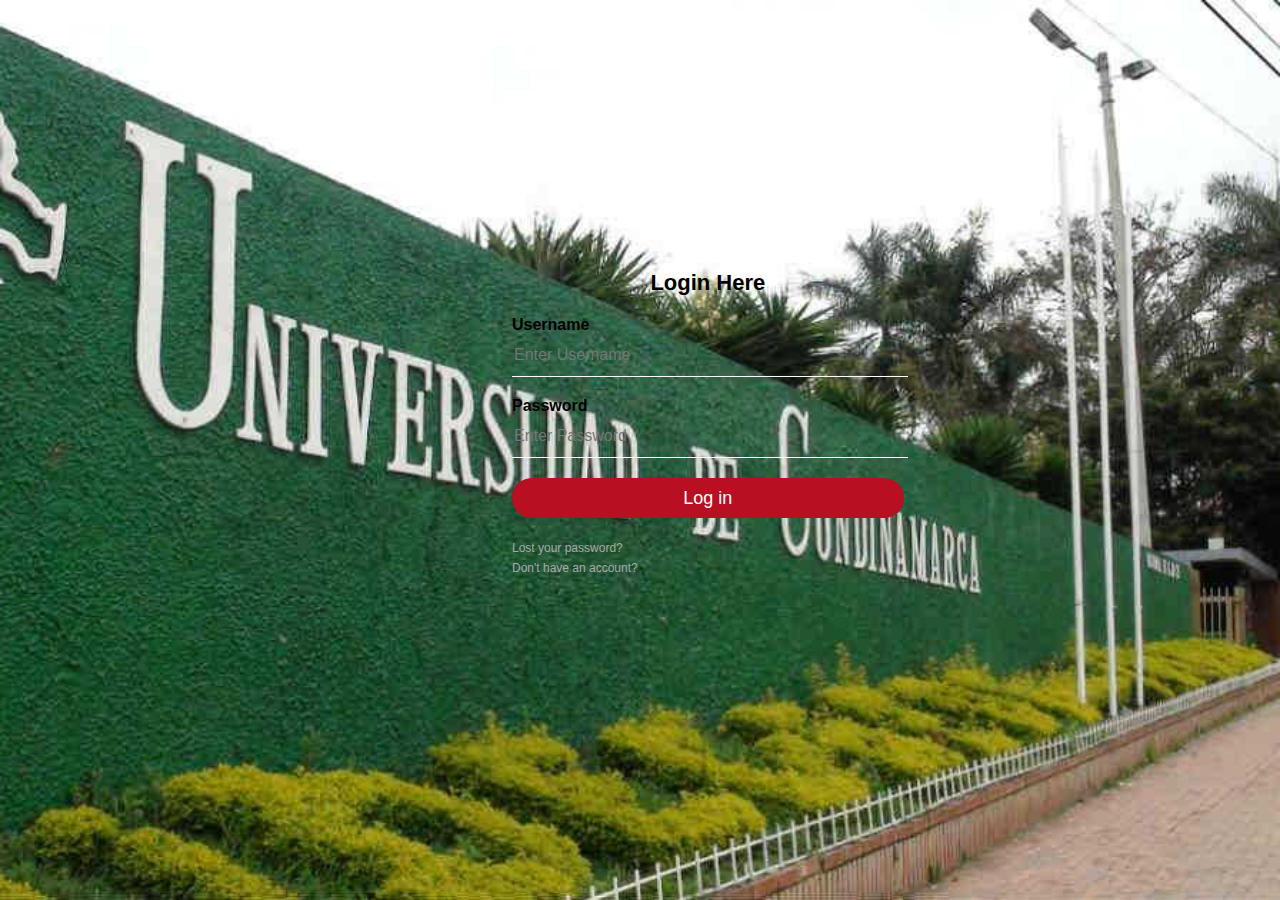
<file: login/index.html>
<!DOCTYPE html>
<html lang="en" dir="ltr">
  <head>
    <meta charset="utf-8">
    <title>Form Login | Fazt</title>
    <link rel="stylesheet" href="css/login.css">
  </head>
  <body>
    <div class="login-box">
    <!--  <img class="avatar" src="img/0.png" alt="Logo de Fazt">-->
      <h1>Login Here</h1>
      <form >
        <!--Username-->
        <label for="username">Username</label>
        <input type="text" placeholder="Enter Username">
        <!--password-->
        <label for="password">Password</label>
        <input type="password" placeholder="Enter Password">

        <input type="submit" value="Log in">
        <a href="#">Lost your password?</a><br>
        <a href="#">Don't have an account?</a>
      </form>

    </div>
  </body>
</html>
</file>
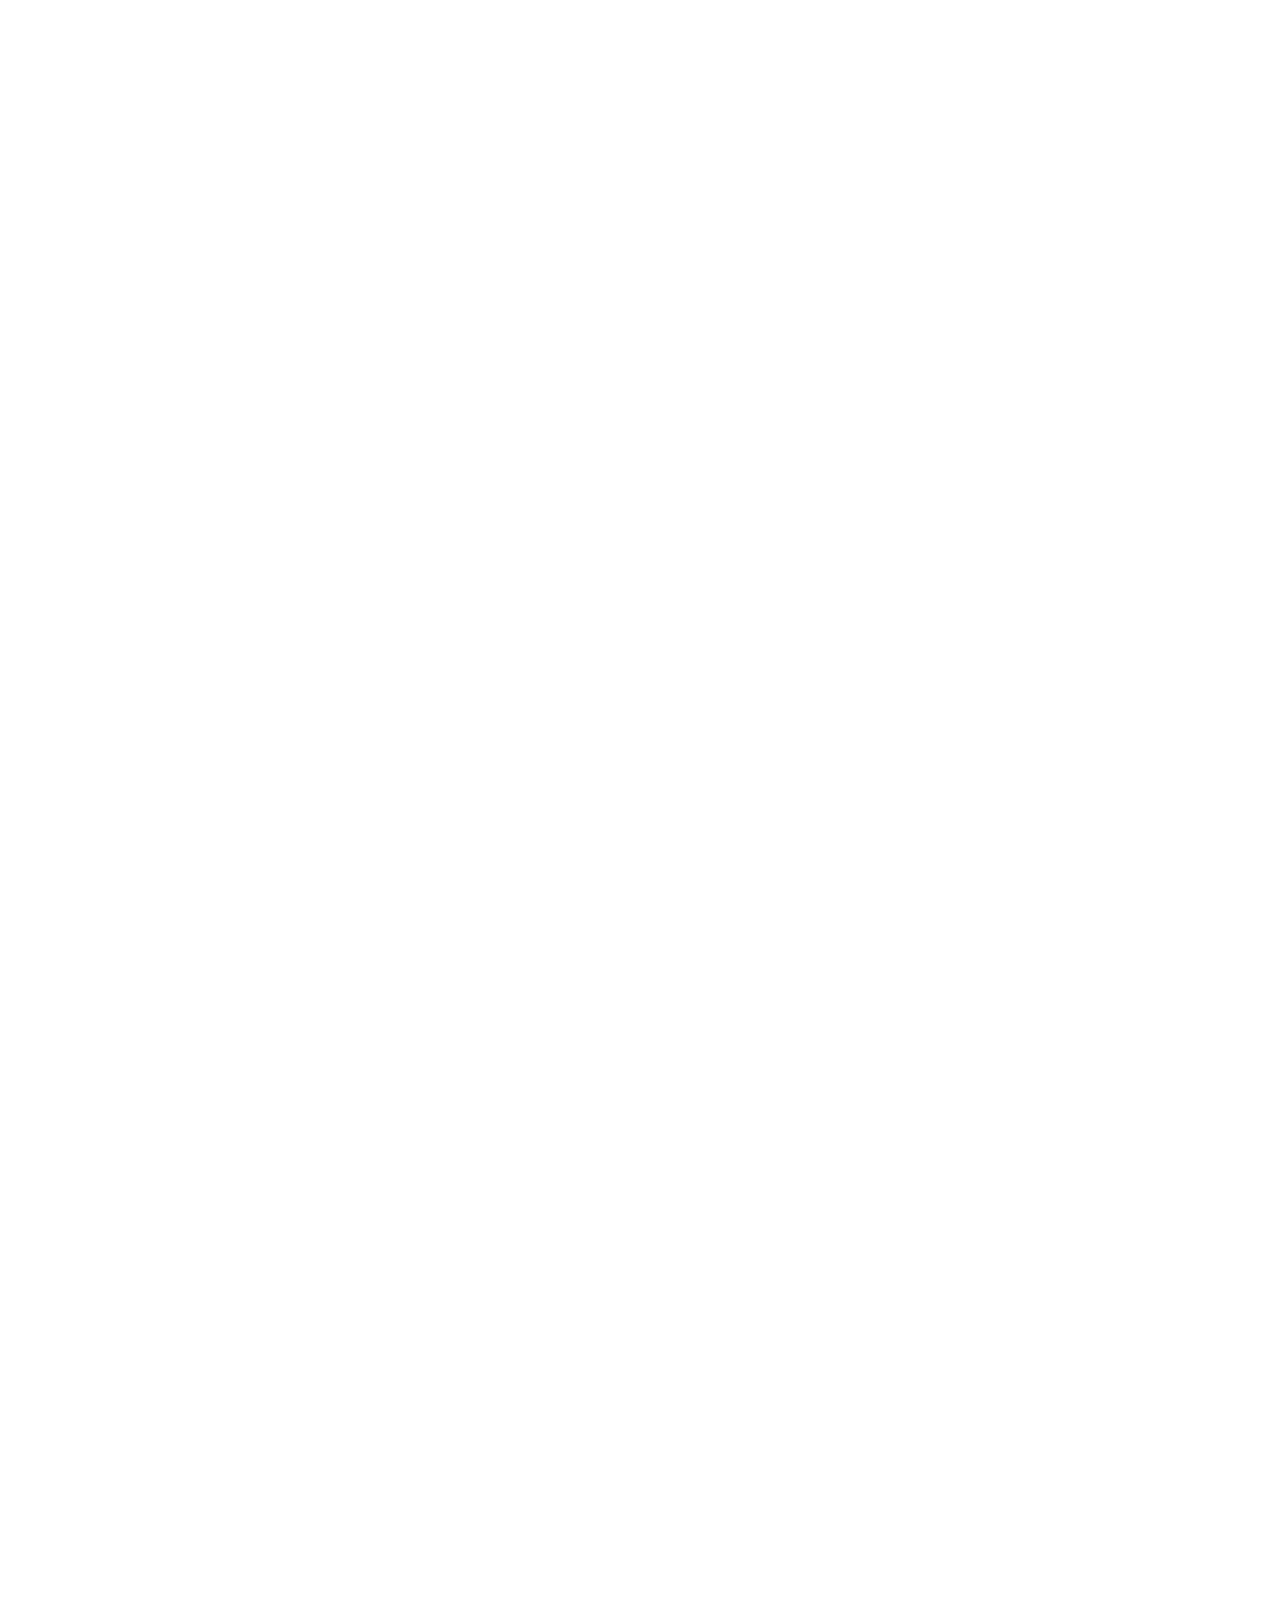
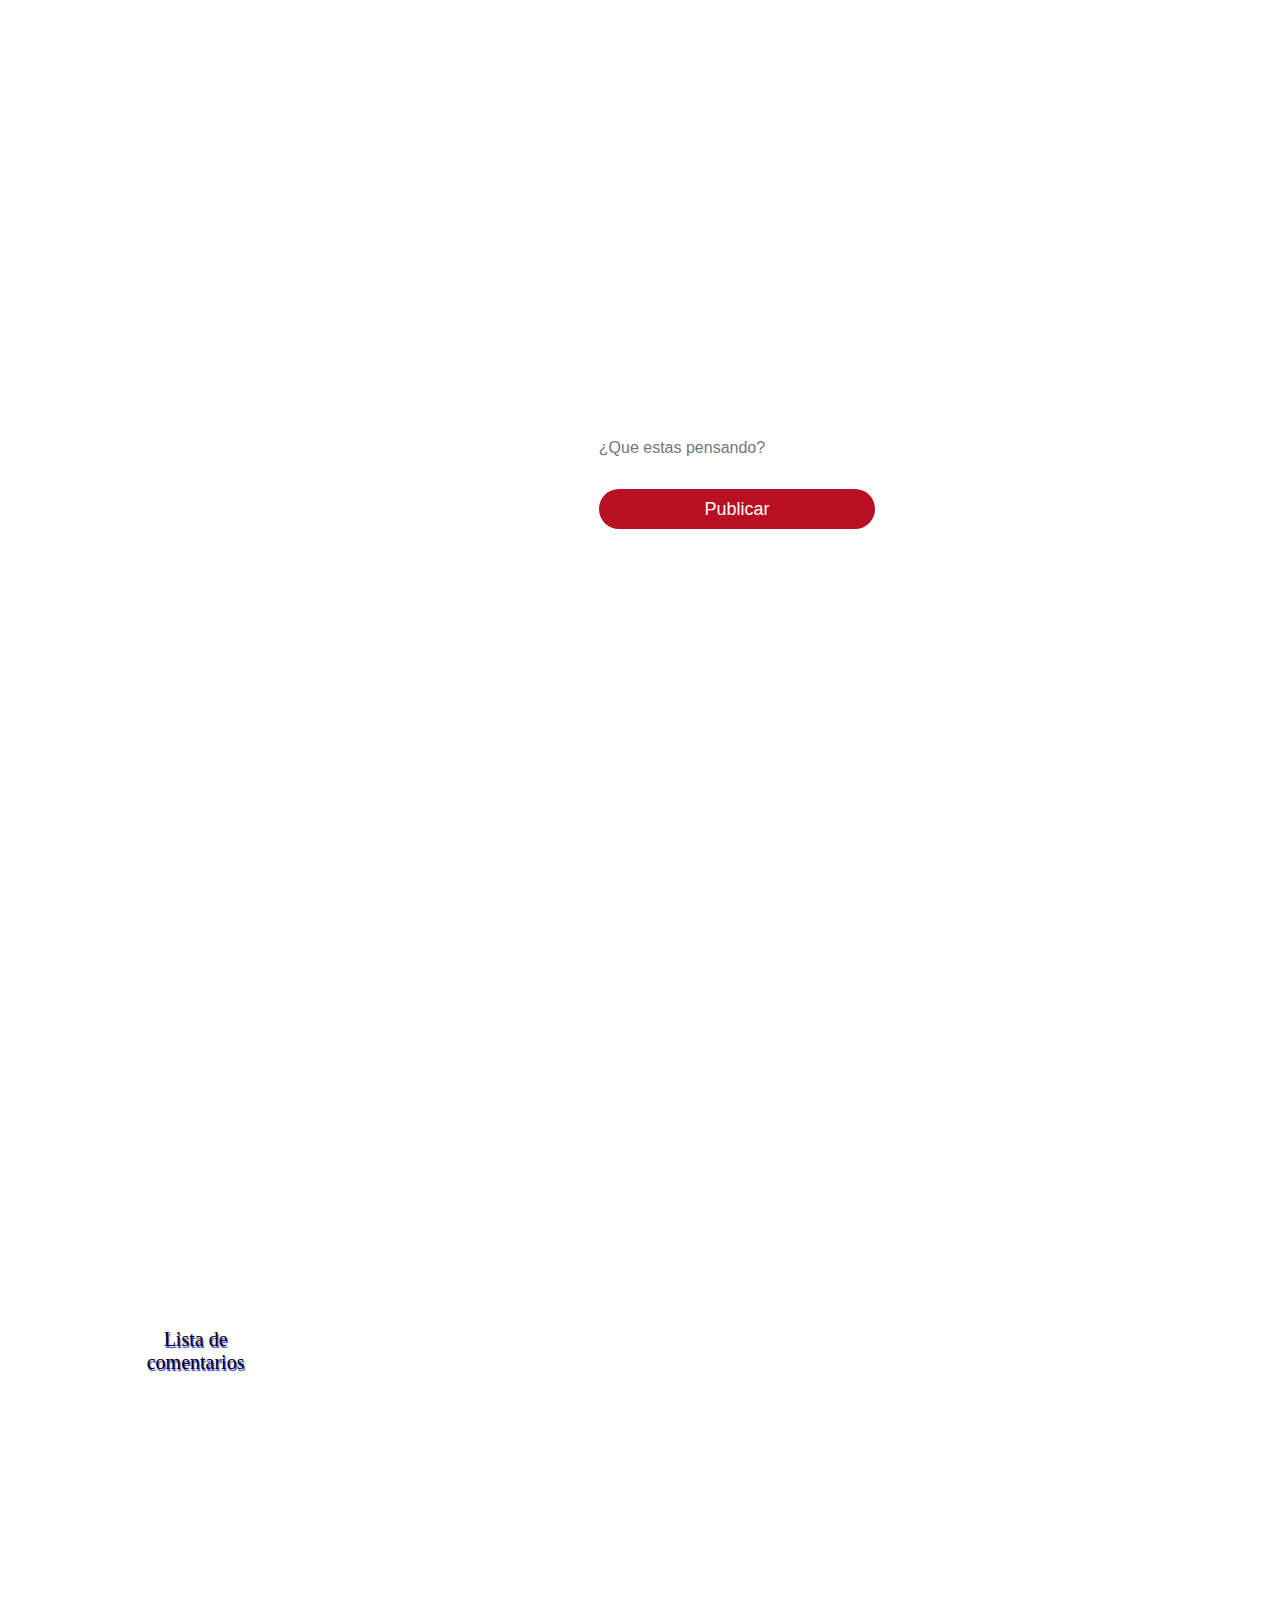
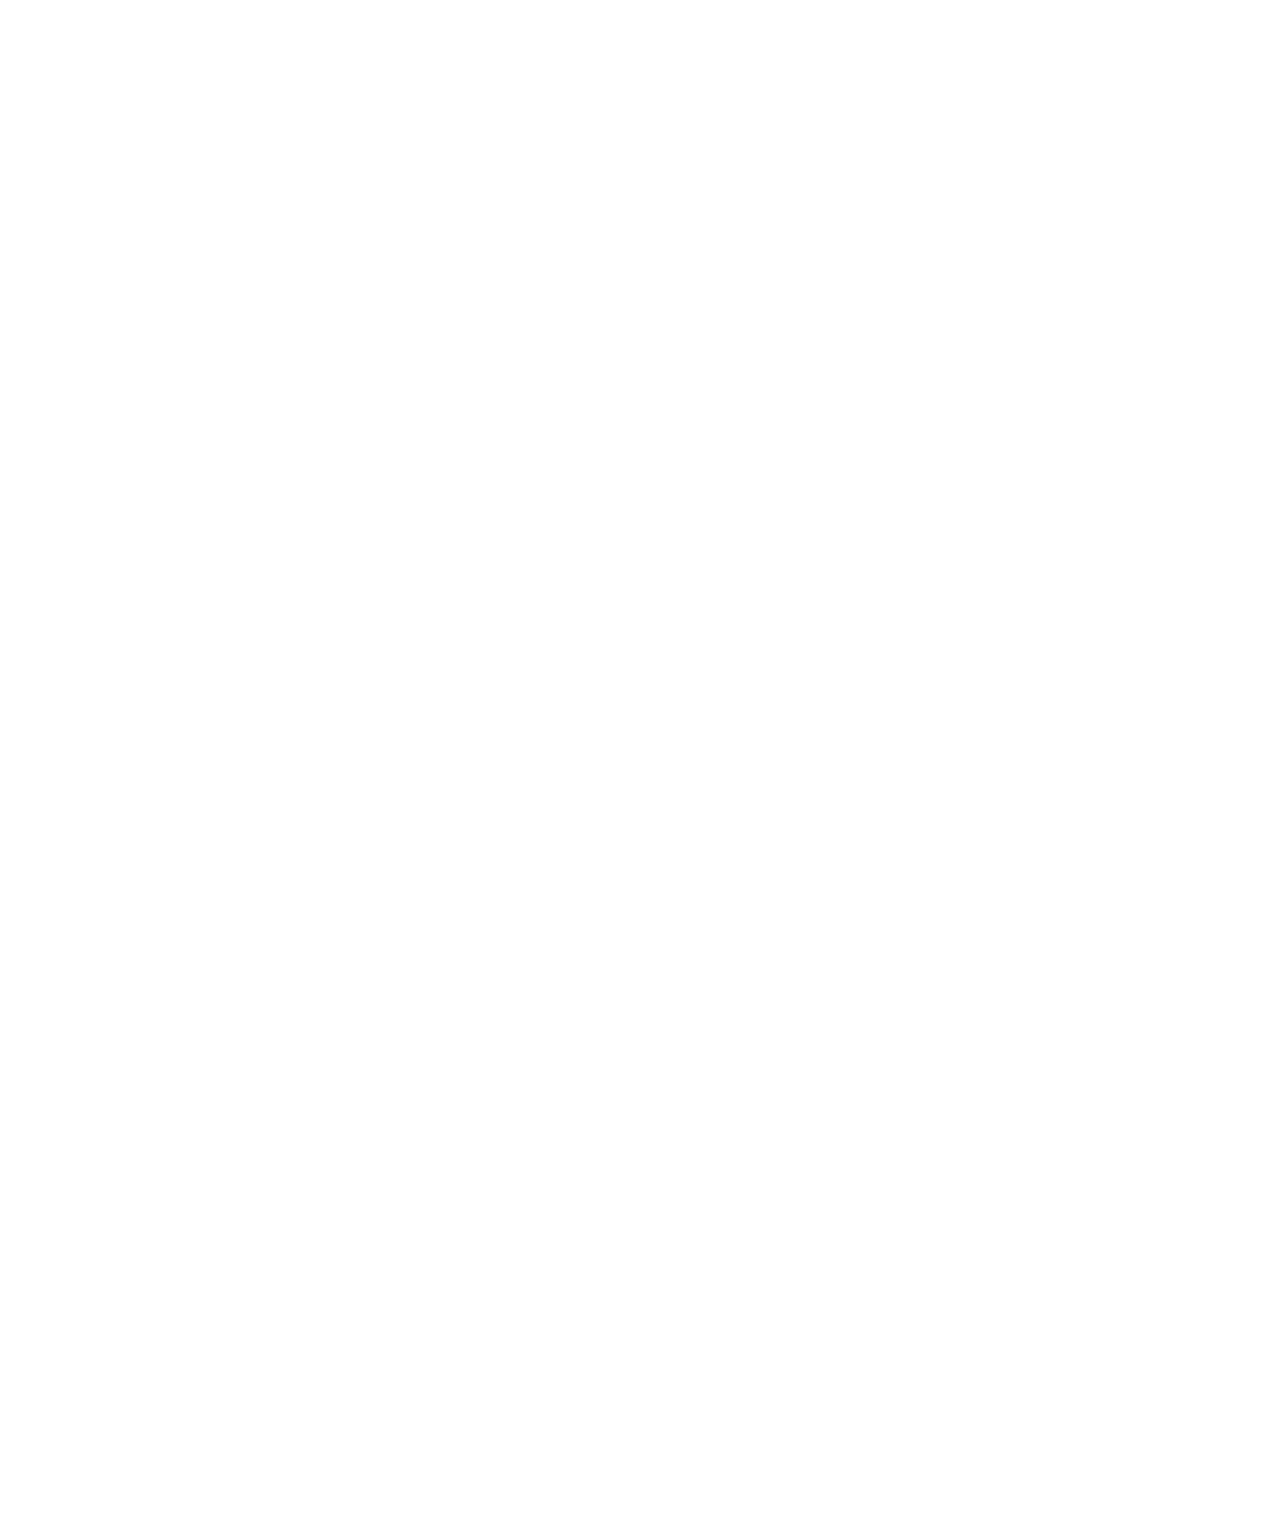
<file: login/comentario.html>
<!DOCTYPE html>
<html lang="en" dir="ltr">
  <head>
    <meta charset="utf-8">
    <title>Comentarios</title>
    <link rel="stylesheet" href="css/comentar.css">
    <link rel="stylesheet" href="css/cuadro-pensamiento.css">
  </head>
  <body>

    <header class="header">
      <div class="ctn-header">
        <label class="lbl-header"></label>
      </div>
    </header>
    <div id="fb-root"></div>
    <script async defer crossorigin="anonymous" src="https://connect.facebook.net/es_LA/sdk.js#xfbml=1&version=v4.0"></script>

    <div class="ctn-data">
      <p class="p-data">
             <iframe src="cuadro-pensamiento.html"></iframe>
      </p>

      <div class="ctn-lbl-comentar"><label class="lbl-comentar">Lista de comentarios</label></div>
      <div class="fb-comments" data-href="https://developers.facebook.com/docs/plugins/comments#configurator" data-width="25%" data-numposts="4"></div>
    </div>
  </body>
</html>
</file>
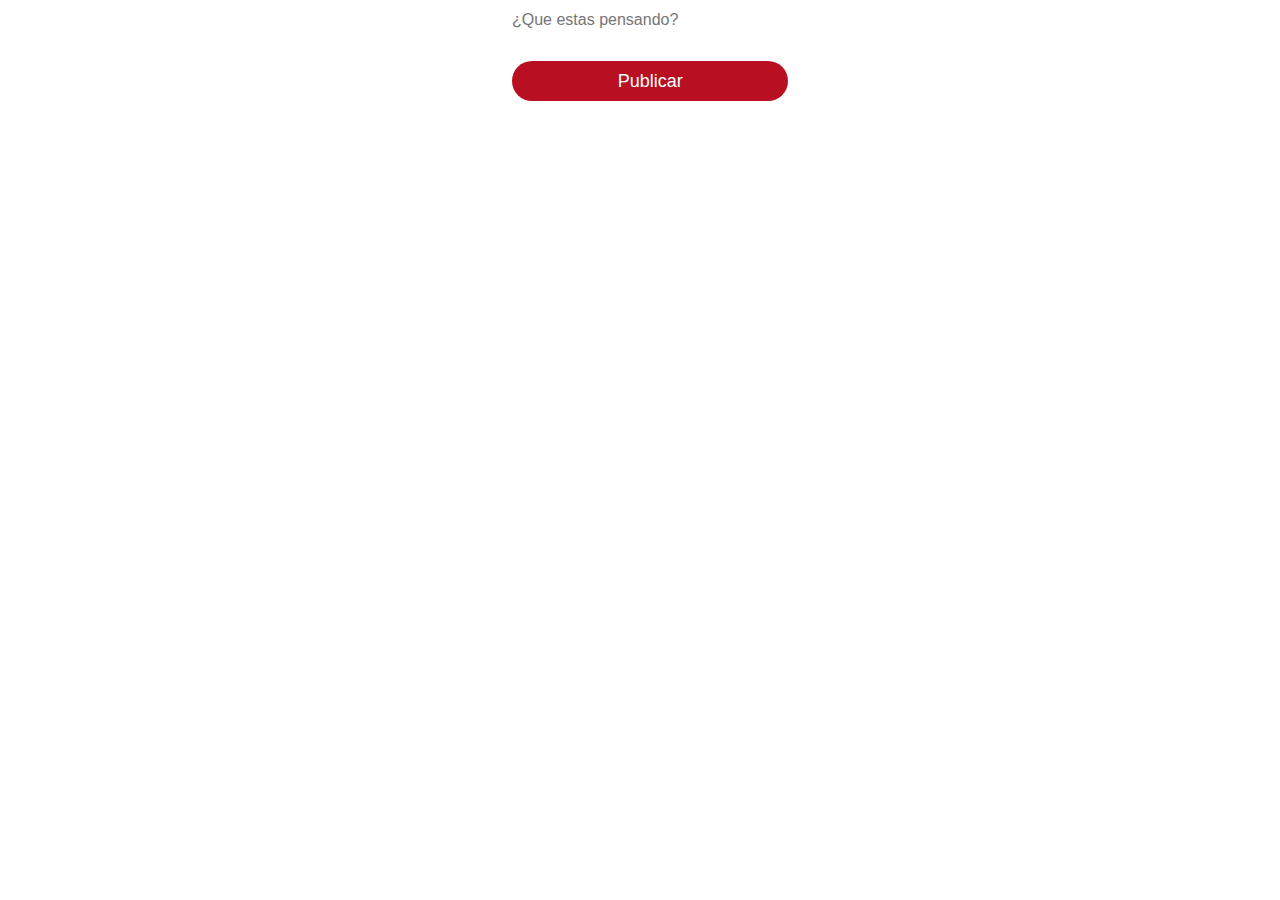
<file: login/cuadro-pensamiento.html>
<!DOCTYPE html>
<html lang="en" dir="ltr">
  <head>
    <meta charset="utf-8">
    <title></title>
    <link rel="stylesheet" href="css/cuadro-pensamiento.css">
  </head>
  <body>
    <div class="cuadro-text">
      <form >
        <!--cuadro-->
        <label for="Cuadro de pensamiento"></label>
        <input type="text" placeholder="¿Que estas pensando?">

        <!--boton-->
        <input type="submit" value="Publicar">
      </form>
    </div>
  </body>
</html>
</file>
<file: login/css/login.css>
body{
 margin: 0;
 padding: 0;
 background: /*darkgrey; */url(../img/453660_20623_1.jpg) no-repeat center top;
 background-size: cover;
 font-family:  sans-serif;
 height: 100vh;

}
.login-box{

  width: auto;
  height: auto;
  background: transparent;
  color: #fff;
  top: 30%;
  left:40%;
  position: absolute;
  transform: (-50%,-50%);
  box-sizing: border-box;
  padding: 70px, 30px;

}
.login-box .avatar{

   width: 100px;
   height: 100px;
   border-radius: 50%;
   position: center;
   top: -120px;
   left: calc(50%-50px);
}

.login-box h1{

    margin: 0;
    padding: 0 0 20px;
    text-align: center;
    font-size: 22px;
    color:#000000;
}

.login-box label{

  margin: 0;
  padding: 0;
  font-weight: bold;
  display: block;
  color: #000000;
}
.login-box input{

  width: 100%;
  margin-bottom: 20px;
}
.login-box input[type="text"],
.login-box input[type="password"]{

  border: none;
  border-bottom: 1px solid #fff;
  background: transparent;
  outline: none;
  height: 40px;
  color: #fff;
  font-size: 16px;
}
.login-box input[type="submit"]{

  border: none;
  outline: none;
  height: 40px;
  background: #b80f22;
  color: #fff;
  font-size: 18px;
  border-radius: 20px;
}
.login-box a{

  text-decoration: none;
  font-size: 12px;
  line-height: 20px;
  color: darkgrey;
}
.login-box a:hover{

  color:#fff;
}
</file>
<file: login/css/comentar.css>
*{
  margin: 0px ;
  padding: 0px;
}
.header{
      width: 100%;
      margin: 40px;
}
.ctn-header{
  width: 100%;
  height: 30px;
  text-align: center;
  position: relative;
  top: 5px;
}
.lbl-header{
  font-family: cursive;
  font-size: 20px;
}
.ctn-data{
  width: 90%;
  margin: 10%;
  padding: 10px;
}


.p-data{
  font-family: sans-serif;
  font-size: 18px;
  margin-top: 10px;
  /*background: rgb(246, 234, 153);*/
}
.ctn-lbl-comentar{
  width: 10%;
  text-align: center;

}
.lbl-comentar{
  font-family: cursive;
  font-size: 20px;
  text-shadow: 1px 2px 1px rgb(29, 56, 241);
}
iframe{
    width: 100%;
    height: 120px;
    border-style: none;
}
</file>
<file: login/css/cuadro-pensamiento.css>
*{
  margin: 0;
  padding: 0;
  font-family: sans-serif;
  height: 100vh;
}
.cuadro-text{
  width: auto;
  height: auto;
  background: transparent;
  color: #fff;
  top:-100%;
  left: 40%;
  position: absolute;
  transform: (-50%,-50%);
  box-sizing: border-box;
  padding: 70px, 30px;
}
.cuadro-text label{
  margin: 0;
  padding: 0;
  font-weight: bold;
  display: block;
  color: #000000;
}
.cuadro-text input{
  width: 100%;
  margin-bottom: 20px;
}
.cuadro-text input[type="text"]{
  border:none;
  border-bottom: 1px solid #fff;
  background: transparent;
  outline: none;
  height: 40px;
  color: #000;
  font-size: 16px;
}
.cuadro-text input[type="submit"]{
  border: none;
  outline: none;
  height: 40px;
  background: #b80f22;
  color: #fff;
  font-size: 18px;
  border-radius: 20px;
}
</file>
